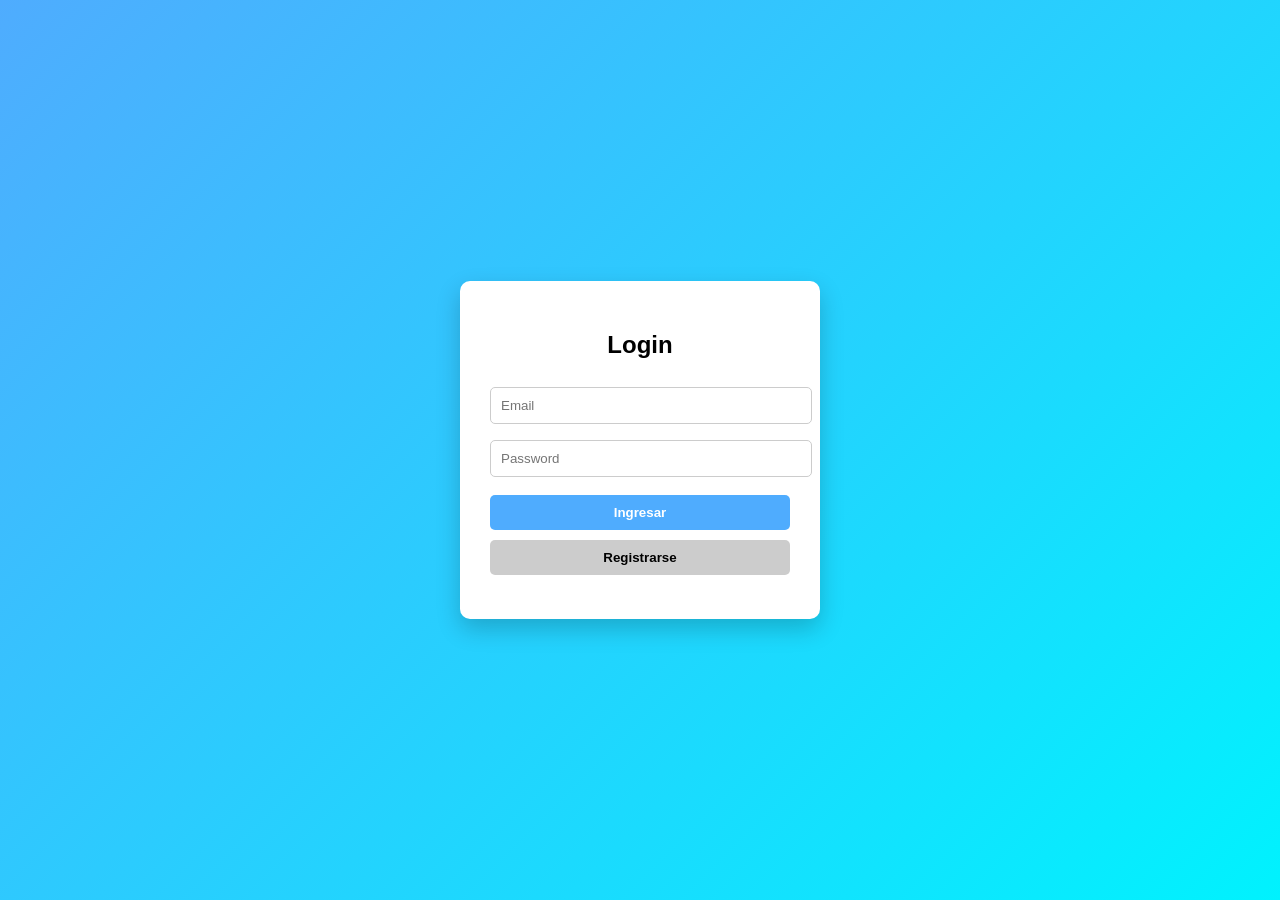
<file: index.html>
<!DOCTYPE html>
<html lang="es">
<head>
    <meta charset="UTF-8">
    <title>Login</title>
    <link rel="stylesheet" href="css/login.css">
</head>
<body>

<div class="login-container">
    <h2>Login</h2>

    <input type="text" id="email" placeholder="Email">
    <input type="password" id="password" placeholder="Password">

    <button onclick="login()">Ingresar</button>
    <button class="secondary" onclick="register()">Registrarse</button>

    <p id="error"></p>
</div>

<script src="js/login.js"></script>
</body>
</html>
</file>
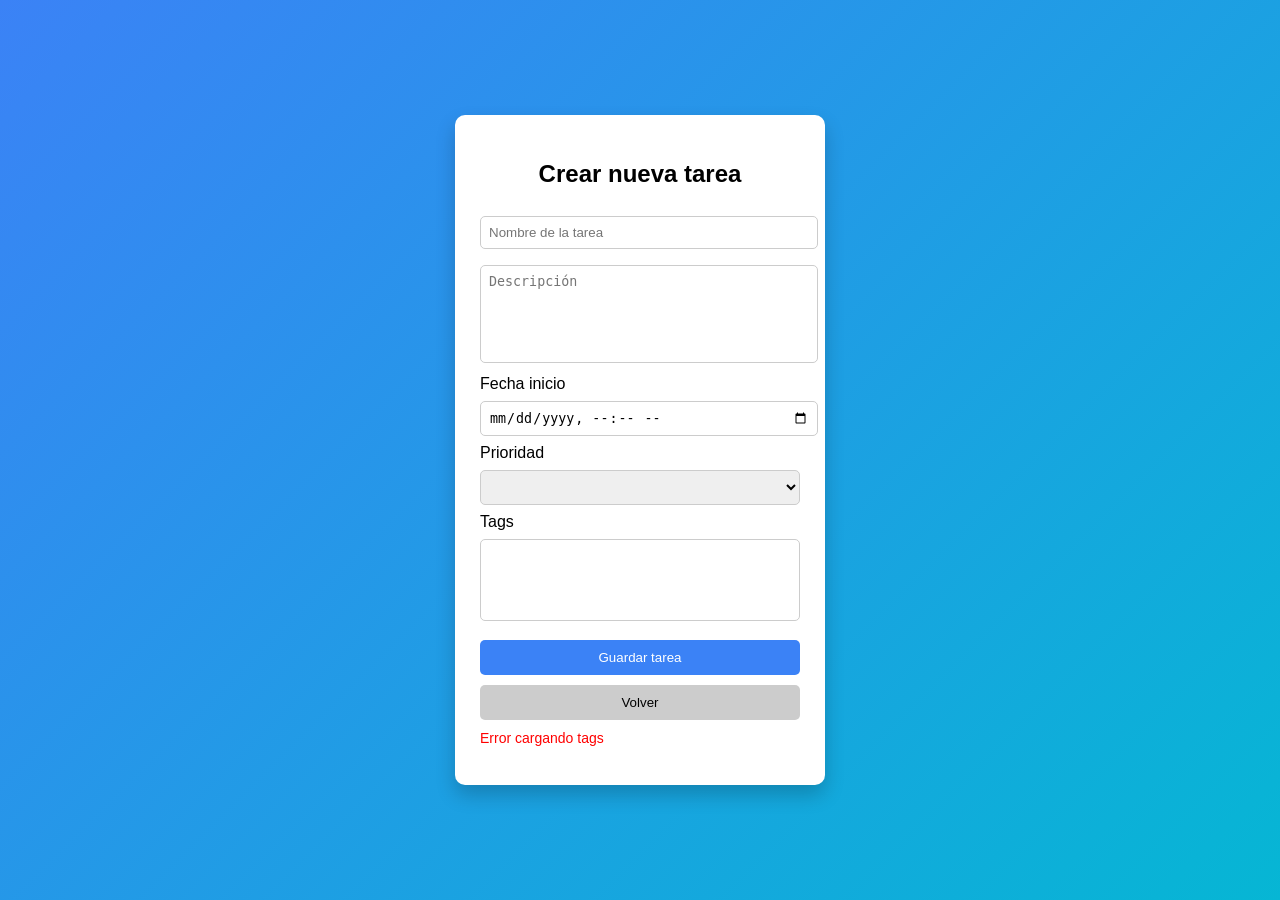
<file: creartarea.html>
<!DOCTYPE html>
<html lang="es">
<head>
    <meta charset="UTF-8">
    <title>Crear Tarea</title>
    <link rel="stylesheet" href="css/creartarea.css">
</head>
<body>

<div class="container">

    <h2>Crear nueva tarea</h2>

    <input type="text" id="name" placeholder="Nombre de la tarea">

    <textarea id="description" placeholder="Descripción"></textarea>

    <label>Fecha inicio</label>
    <input type="datetime-local" id="startAt">

    <label>Prioridad</label>
    <select id="prioridad"></select>

    <label>Tags</label>
    <select id="tags" multiple></select>

    <button id="btnGuardar" onclick="crearTarea()">Guardar tarea</button>
    <button class="secondary" onclick="volver()">Volver</button>

    <p id="mensaje"></p>

</div>

<script src="js/creartarea.js"></script>
</body>
</html>
</file>
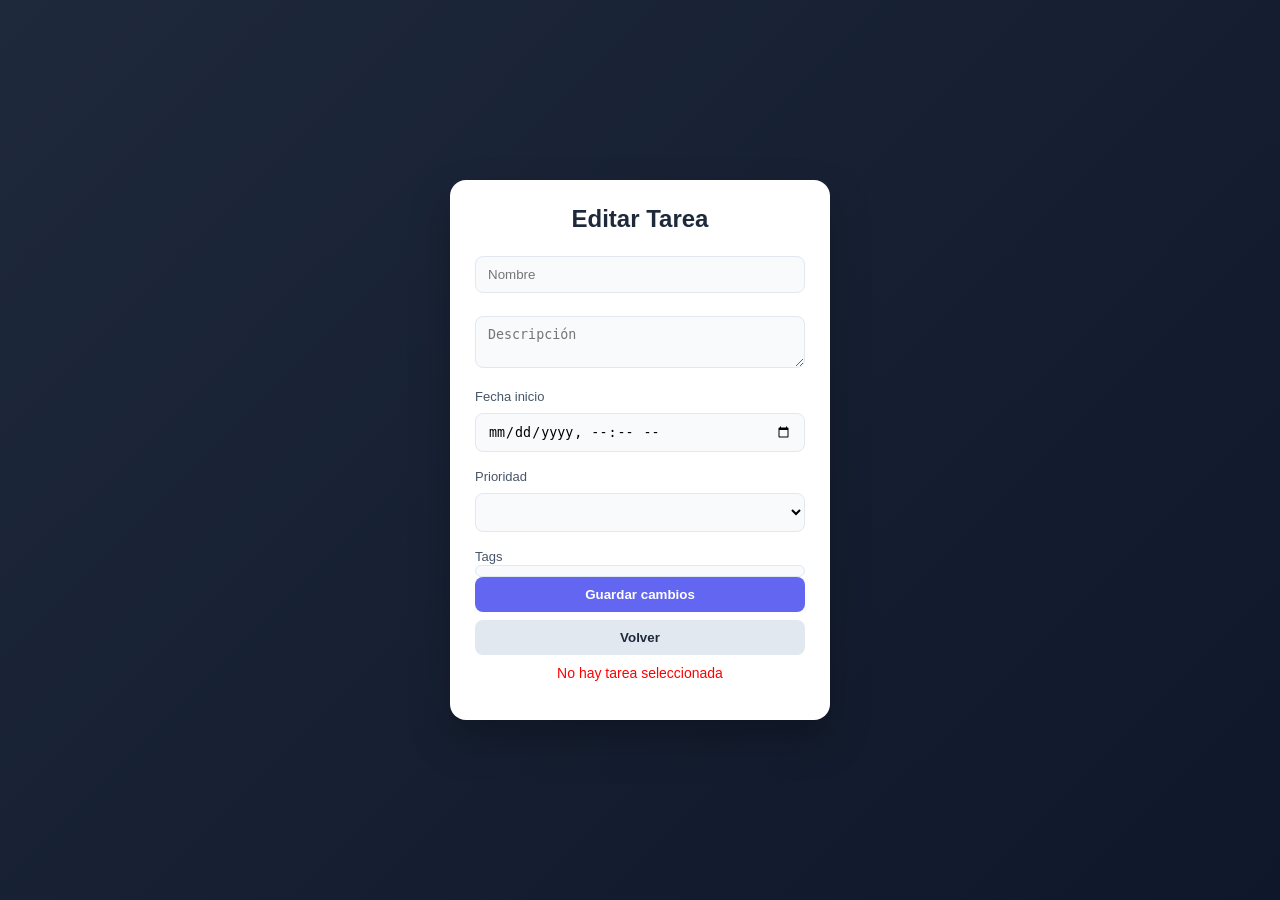
<file: editartarea.html>
<!DOCTYPE html>
<html lang="es">
<head>
    <meta charset="UTF-8">
    <title>Editar Tarea</title>
    <link rel="stylesheet" href="css/editartarea.css">
</head>
<body>

<div class="container">
    <div class="card">
        <h2>Editar Tarea</h2>

        <form id="formEditar">

            <input type="text" id="name" placeholder="Nombre" required>

            <textarea id="description" placeholder="Descripción"></textarea>

            <label>Fecha inicio</label>
            <input type="datetime-local" id="startAt">

            <label>Prioridad</label>
            <select id="prioridad"></select>

            <label>Tags</label>
            <div id="tags" class="tags-container"></div>

            <button id="btnGuardar" type="submit">Guardar cambios</button>
            <button type="button" class="secondary" onclick="volver()">Volver</button>

            <p id="mensaje"></p>

        </form>
    </div>
</div>

<script src="js/editartarea.js"></script>
</body>
</html>
</file>
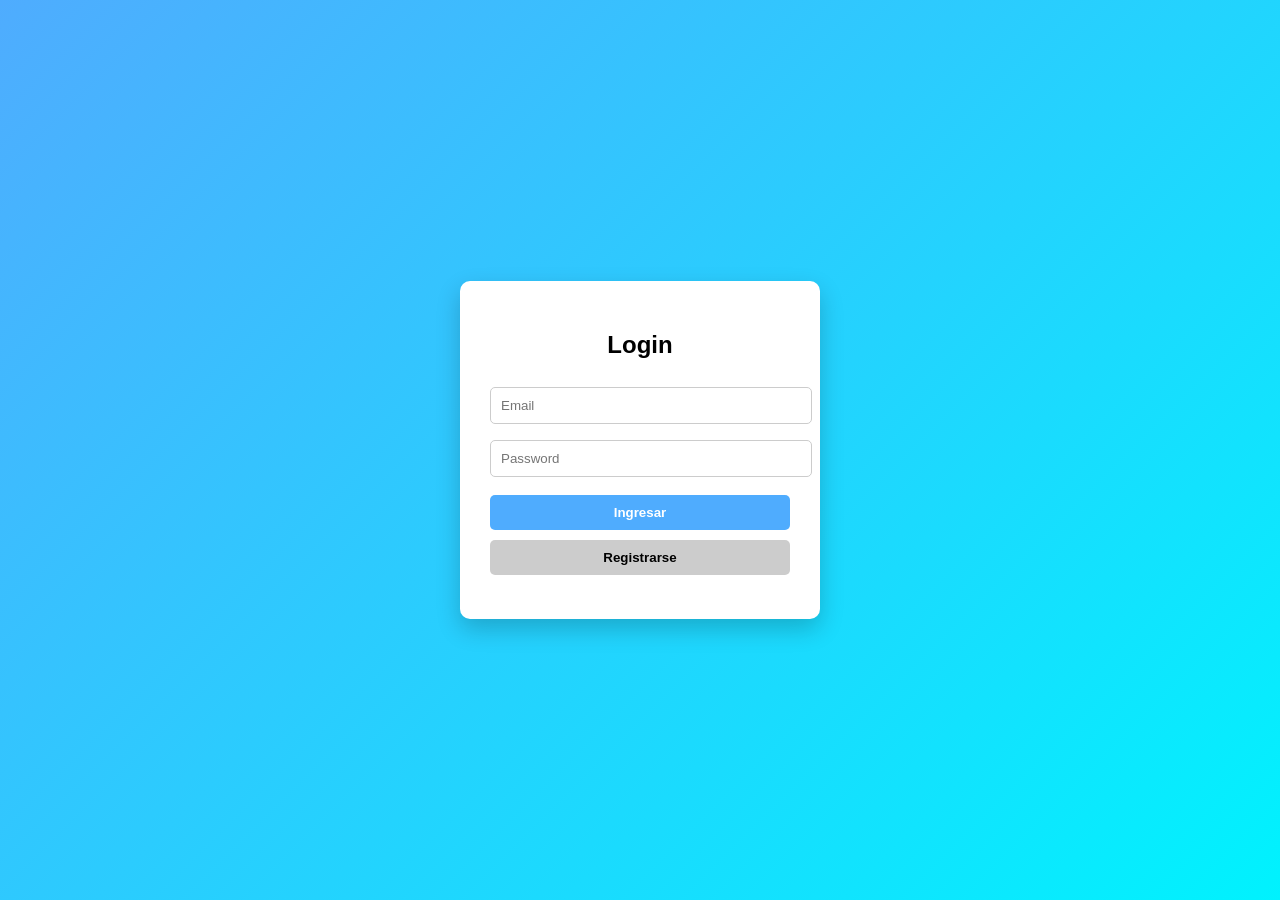
<file: proyectos.html>
<!DOCTYPE html>
<html lang="es">
<head>
    <meta charset="UTF-8">
    <title>Proyectos</title>
    <link rel="stylesheet" href="css/proyectos.css">
</head>
<body>

<div class="header">
    <h2>Mis Proyectos</h2>
    <button class="logout" onclick="logout()">Cerrar sesión</button>
</div>

<div class="acciones">
    <button onclick="mostrarFormulario()">+ Crear Proyecto</button>
</div>

<!-- FORM -->
<div id="formProyecto" class="form hidden">

    <h3 id="tituloForm">Nuevo Proyecto</h3>

    <input type="text" id="name" placeholder="Nombre">
    <input type="text" id="description" placeholder="Descripción">
    <input type="text" id="color" placeholder="Color (#FF0000)">
    <input type="text" id="image" placeholder="URL Imagen">

    <label>Tags</label>
    <select id="tag" multiple></select>

    <div class="form-buttons">
        <button id="btnGuardar" onclick="crearProyecto()">Guardar</button>
        <button class="secondary" onclick="ocultarFormulario()">Cancelar</button>
    </div>

    <p id="mensaje"></p>

</div>

<!-- LISTA -->
<div id="proyectos" class="grid"></div>

<script src="js/proyectos.js"></script>
</body>
</html>
</file>
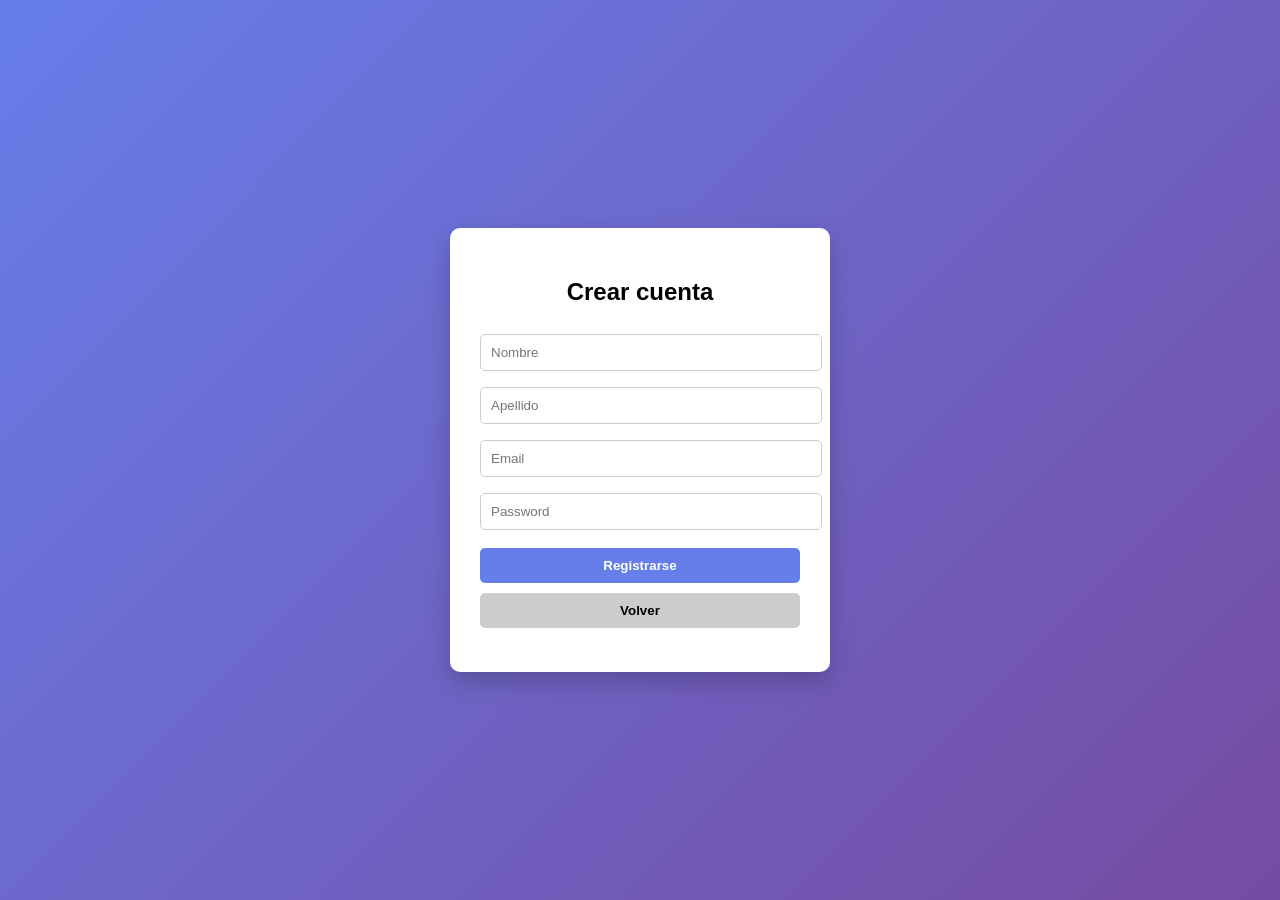
<file: register.html>
<!DOCTYPE html>
<html lang="es">
<head>
    <meta charset="UTF-8">
    <title>Registro</title>
    <link rel="stylesheet" href="css/register.css">
</head>
<body>

<div class="container">
    <h2>Crear cuenta</h2>

    <form id="formRegistro">

        <input type="text" id="nombre" placeholder="Nombre">
        <input type="text" id="apellido" placeholder="Apellido">
        <input type="email" id="email" placeholder="Email">
        <input type="password" id="password" placeholder="Password">

        <button type="submit" id="btnRegistrar">Registrarse</button>
        <button type="button" class="secondary" onclick="volverLogin()">Volver</button>

        <p id="mensaje"></p>

    </form>
</div>

<script src="js/register.js"></script>
</body>
</html>
</file>
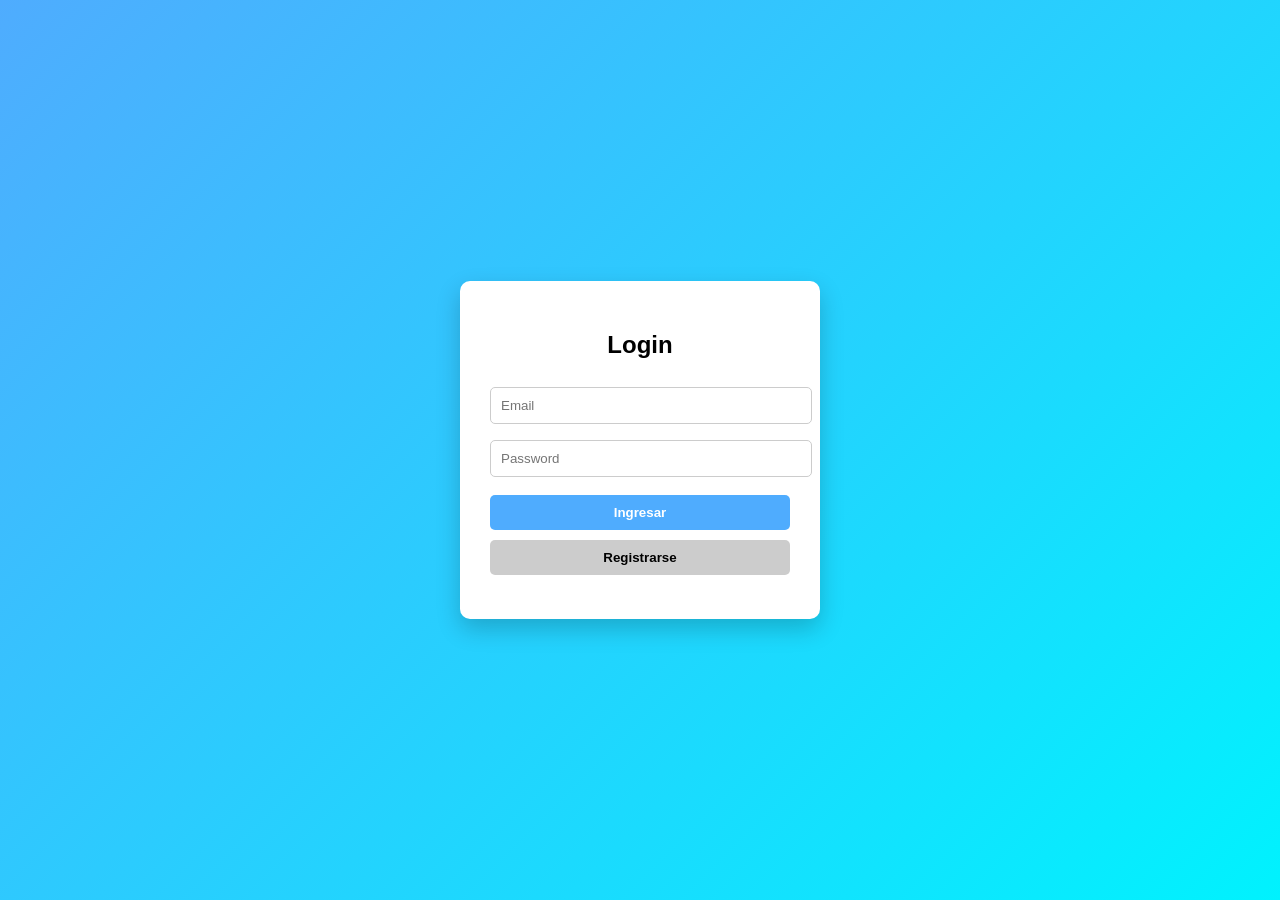
<file: tareas.html>
<!DOCTYPE html>
<html lang="es">
<head>
    <meta charset="UTF-8">
    <title>Tareas</title>
    <link rel="stylesheet" href="css/tareas.css">
</head>
<body>

<header class="topbar">
    <h2> Tareas</h2>

    <div class="acciones">
        <button onclick="cargarTareas()">⟳</button>
        <button class="primary" onclick="irCrearTarea()">+ Nueva</button>
        <button class="secondary" onclick="volver()">←</button>
    </div>
</header>

<p id="mensaje"></p>

<div class="board">
    <div class="column">
        <h3>Pendientes</h3>
        <div id="pendientes"></div>
    </div>

    <div class="column">
        <h3>Completadas</h3>
        <div id="completadas"></div>
    </div>
</div>

<script src="js/tareas.js"></script>
</body>
</html>
</file>
<file: css/login.css>
body {
    font-family: Arial, sans-serif;
    background: linear-gradient(135deg, #4facfe, #00f2fe);
    display: flex;
    justify-content: center;
    align-items: center;
    height: 100vh;
    margin: 0;
}

.login-container {
    background: white;
    padding: 30px;
    border-radius: 10px;
    width: 300px;
    box-shadow: 0 10px 25px rgba(0,0,0,0.2);
    text-align: center;
}

h2 {
    margin-bottom: 20px;
}

input {
    width: 100%;
    padding: 10px;
    margin: 8px 0;
    border-radius: 5px;
    border: 1px solid #ccc;
    outline: none;
}

input:focus {
    border-color: #4facfe;
}

button {
    width: 100%;
    padding: 10px;
    margin-top: 10px;
    border: none;
    border-radius: 5px;
    background: #4facfe;
    color: white;
    font-weight: bold;
    cursor: pointer;
}

button:hover {
    background: #3a8de0;
}

.secondary {
    background: #ccc;
    color: black;
}

.secondary:hover {
    background: #aaa;
}

#error {
    margin-top: 10px;
    font-size: 14px;
    color: red;
}
</file>
<file: css/creartarea.css>
body {
    font-family: Arial;
    background: linear-gradient(135deg, #3b82f6, #06b6d4);
    display: flex;
    justify-content: center;
    align-items: center;
    height: 100vh;
    margin: 0;
}

.container {
    background: white;
    padding: 25px;
    border-radius: 10px;
    width: 320px;
    box-shadow: 0 10px 20px rgba(0,0,0,0.2);
}

h2 {
    text-align: center;
}

input, textarea, select {
    width: 100%;
    margin: 8px 0;
    padding: 8px;
    border-radius: 5px;
    border: 1px solid #ccc;
}

textarea {
    resize: none;
    height: 80px;
}

button {
    width: 100%;
    padding: 10px;
    margin-top: 10px;
    border: none;
    border-radius: 5px;
    background: #3b82f6;
    color: white;
    cursor: pointer;
}

button:hover {
    opacity: 0.9;
}

.secondary {
    background: #ccc;
    color: black;
}

#mensaje {
    margin-top: 10px;
    font-size: 14px;
}
</file>
<file: css/editartarea.css>
* {
    box-sizing: border-box;
}

body {
    margin: 0;
    font-family: 'Segoe UI', Tahoma, sans-serif;
    background: linear-gradient(135deg, #1e293b, #0f172a);
    height: 100vh;
    display: flex;
    justify-content: center;
    align-items: center;
}

/* CONTENEDOR */
.container {
    width: 100%;
    max-width: 420px;
    padding: 20px;
}

/* CARD */
.card {
    background: #ffffff;
    padding: 25px;
    border-radius: 16px;
    box-shadow: 0 20px 40px rgba(0,0,0,0.25);
    animation: fadeIn 0.3s ease;
}

/* TITULO */
h2 {
    margin: 0 0 15px;
    text-align: center;
    color: #1e293b;
}

/* INPUTS */
input, textarea, select {
    width: 100%;
    padding: 10px 12px;
    margin: 8px 0 15px;
    border-radius: 8px;
    border: 1px solid #e2e8f0;
    background: #f8fafc;
    transition: all 0.2s ease;
}

input:focus, textarea:focus, select:focus {
    border-color: #6366f1;
    background: white;
    outline: none;
    box-shadow: 0 0 0 2px rgba(99,102,241,0.2);
}

/* LABELS */
label {
    font-size: 13px;
    color: #475569;
}

/* BOTONES */
button {
    width: 100%;
    padding: 10px;
    border: none;
    border-radius: 8px;
    background: #6366f1;
    color: white;
    font-weight: 600;
    cursor: pointer;
    transition: all 0.2s ease;
}

button:hover {
    transform: translateY(-1px);
    box-shadow: 0 5px 15px rgba(99,102,241,0.3);
}

/* BOTÓN SECUNDARIO */
.secondary {
    background: #e2e8f0;
    color: #1e293b;
    margin-top: 8px;
}

.secondary:hover {
    background: #cbd5f5;
}

/* MENSAJE */
#mensaje {
    margin-top: 10px;
    text-align: center;
    font-size: 14px;
}

/* TAGS */
.tags-container {
    display: flex;
    flex-wrap: wrap;
    gap: 6px;
    max-height: 120px;
    overflow-y: auto;
    padding: 5px;
    border: 1px solid #e2e8f0;
    border-radius: 8px;
    background: #f8fafc;
}

/* TAG CHIP */
.tags-container label {
    background: #e0e7ff;
    padding: 5px 10px;
    border-radius: 20px;
    font-size: 12px;
    cursor: pointer;
    transition: 0.2s;
}

.tags-container input {
    display: none;
}

.tags-container input:checked + span {
    background: #6366f1;
    color: white;
}

/* ANIMACIÓN */
@keyframes fadeIn {
    from {
        opacity: 0;
        transform: translateY(10px);
    }
    to {
        opacity: 1;
        transform: translateY(0);
    }
}
</file>
<file: css/proyectos.css>
body {
    font-family: Arial;
    margin: 0;
    background: #f5f7fb;
}

.header {
    display: flex;
    justify-content: space-between;
    align-items: center;
    padding: 15px 30px;
    background: #4f46e5;
    color: white;
}

.logout {
    background: #ef4444;
}

.acciones {
    padding: 20px;
}

button {
    padding: 8px 12px;
    border: none;
    border-radius: 6px;
    cursor: pointer;
    background: #4f46e5;
    color: white;
}

button:hover {
    opacity: 0.9;
}

.secondary {
    background: #ccc;
    color: black;
}

.form {
    background: white;
    margin: 20px;
    padding: 20px;
    border-radius: 10px;
    box-shadow: 0 5px 15px rgba(0,0,0,0.1);
}

.hidden {
    display: none;
}

input, select {
    width: 100%;
    padding: 8px;
    margin: 8px 0;
    border-radius: 5px;
    border: 1px solid #ccc;
}

.form-buttons {
    display: flex;
    gap: 10px;
}

.grid {
    display: grid;
    grid-template-columns: repeat(auto-fill, minmax(250px, 1fr));
    padding: 20px;
    gap: 15px;
}

.card {
    background: white;
    padding: 15px;
    border-radius: 10px;
    box-shadow: 0 5px 10px rgba(0,0,0,0.1);
}

.card h3 {
    margin: 0;
}

.card-buttons {
    margin-top: 10px;
    display: flex;
    gap: 5px;
}

.mensaje {
    margin-top: 10px;
    font-size: 14px;
}
</file>
<file: css/register.css>
body {
    font-family: Arial, sans-serif;
    background: linear-gradient(135deg, #667eea, #764ba2);
    display: flex;
    justify-content: center;
    align-items: center;
    height: 100vh;
    margin: 0;
}

.container {
    background: white;
    padding: 30px;
    border-radius: 10px;
    width: 320px;
    box-shadow: 0 10px 25px rgba(0,0,0,0.2);
    text-align: center;
}

h2 {
    margin-bottom: 20px;
}

input {
    width: 100%;
    padding: 10px;
    margin: 8px 0;
    border-radius: 5px;
    border: 1px solid #ccc;
}

input:focus {
    border-color: #667eea;
    outline: none;
}

button {
    width: 100%;
    padding: 10px;
    margin-top: 10px;
    border: none;
    border-radius: 5px;
    background: #667eea;
    color: white;
    font-weight: bold;
    cursor: pointer;
}

button:hover {
    background: #5a67d8;
}

.secondary {
    background: #ccc;
    color: black;
}

.secondary:hover {
    background: #aaa;
}

#mensaje {
    margin-top: 10px;
    font-size: 14px;
}
</file>
<file: css/tareas.css>
body {
    margin: 0;
    font-family: 'Segoe UI', sans-serif;
    background: #0f172a;
    color: #e2e8f0;
}

/* HEADER */
.topbar {
    display: flex;
    justify-content: space-between;
    align-items: center;
    padding: 15px 20px;
    background: #1e293b;
}

.topbar h2 {
    margin: 0;
}

button {
    border: none;
    padding: 8px 12px;
    border-radius: 6px;
    cursor: pointer;
    margin-left: 5px;
    background: #334155;
    color: white;
}

button:hover {
    opacity: 0.8;
}

.primary {
    background: #6366f1;
}

.secondary {
    background: #475569;
}

/* BOARD */
.board {
    display: grid;
    grid-template-columns: 1fr 1fr;
    gap: 20px;
    padding: 20px;
}

/* COLUMN */
.column {
    background: #1e293b;
    padding: 15px;
    border-radius: 10px;
    min-height: 400px;
}

.column h3 {
    margin-top: 0;
}

/* CARD */
.card {
    background: #334155;
    padding: 12px;
    border-radius: 8px;
    margin-bottom: 10px;
    transition: 0.2s;
}

.card:hover {
    transform: translateY(-2px);
}

/* PRIORIDAD */
.badge {
    display: inline-block;
    padding: 2px 8px;
    border-radius: 10px;
    font-size: 12px;
    margin-bottom: 5px;
}

/* TAG */
.tag {
    display: inline-block;
    background: #475569;
    padding: 2px 6px;
    border-radius: 6px;
    font-size: 11px;
    margin-right: 4px;
}

/* BOTONES CARD */
.card-buttons {
    margin-top: 8px;
    display: flex;
    gap: 5px;
}
button{
    background: #6366f1;
}

.completada {
    color: #22c55e;
    font-size: 13px;
}

#mensaje {
    text-align: center;
    padding: 10px;
}
</file>
